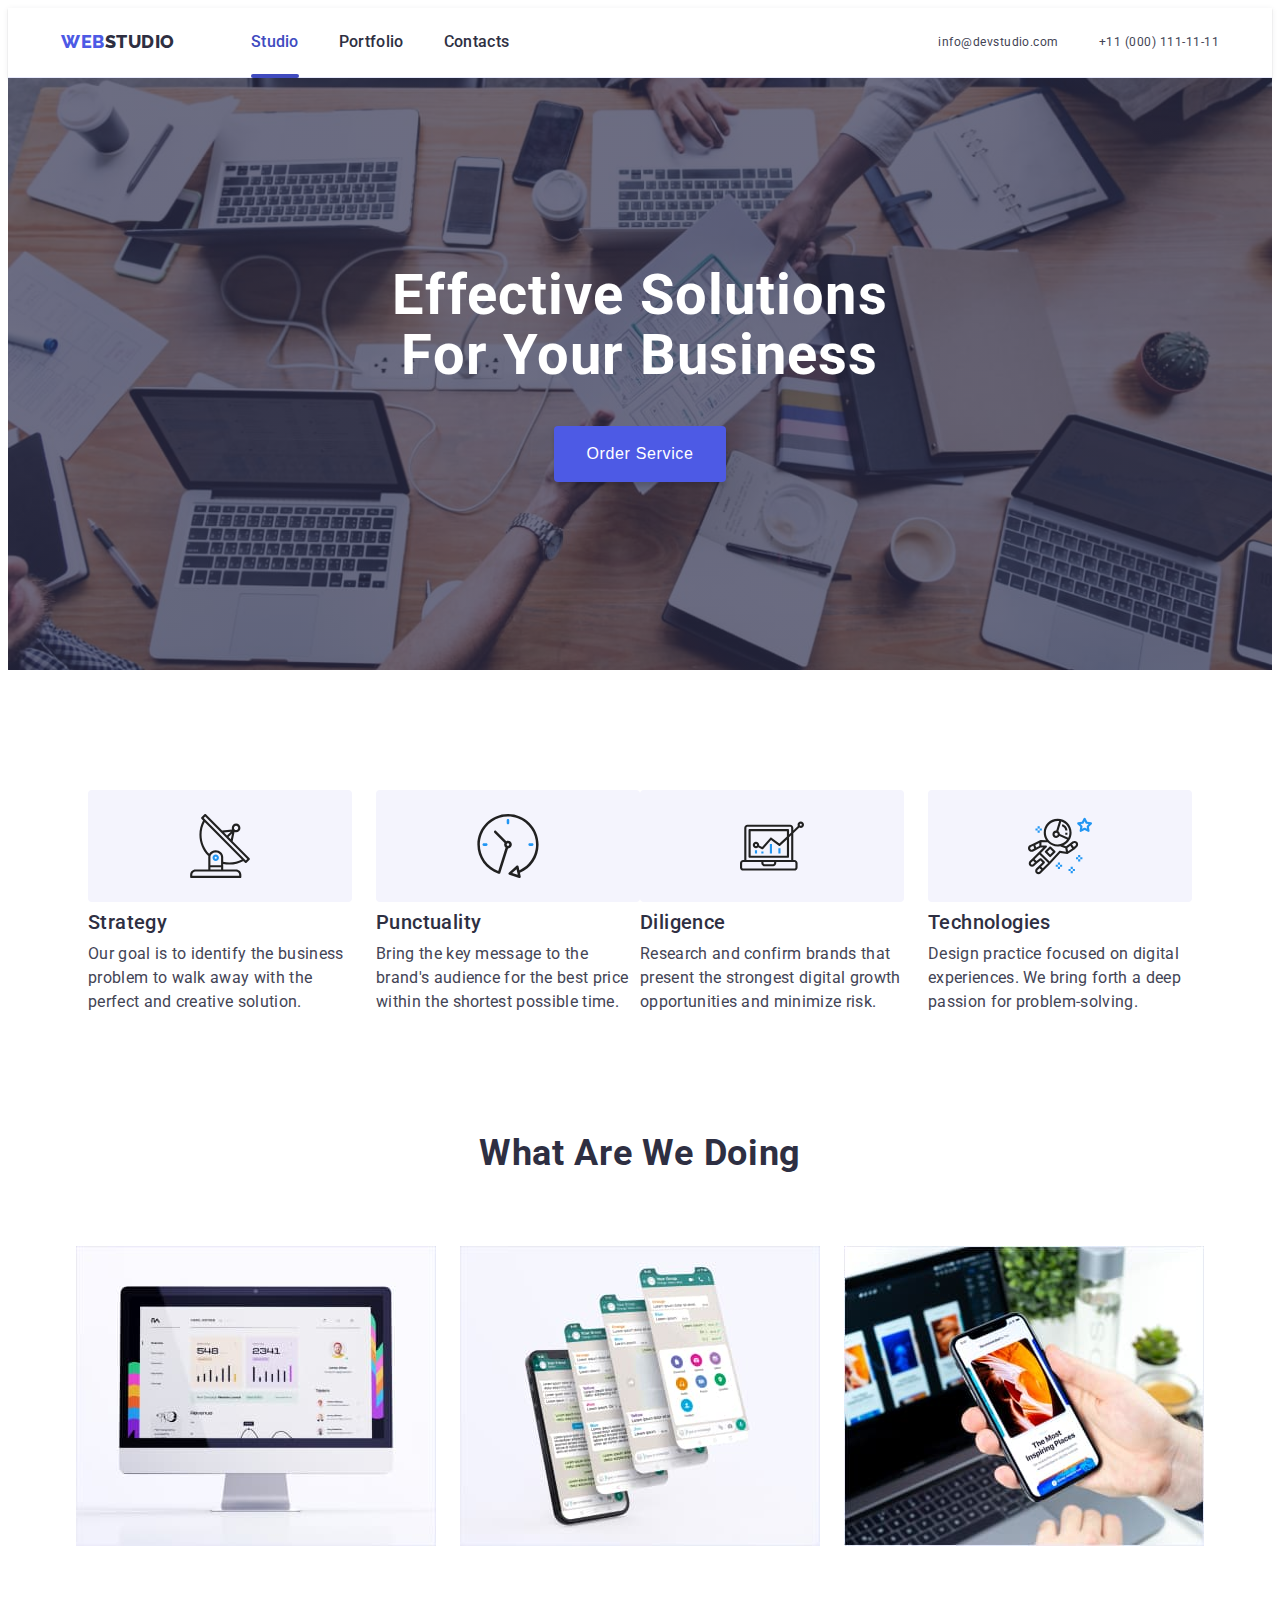
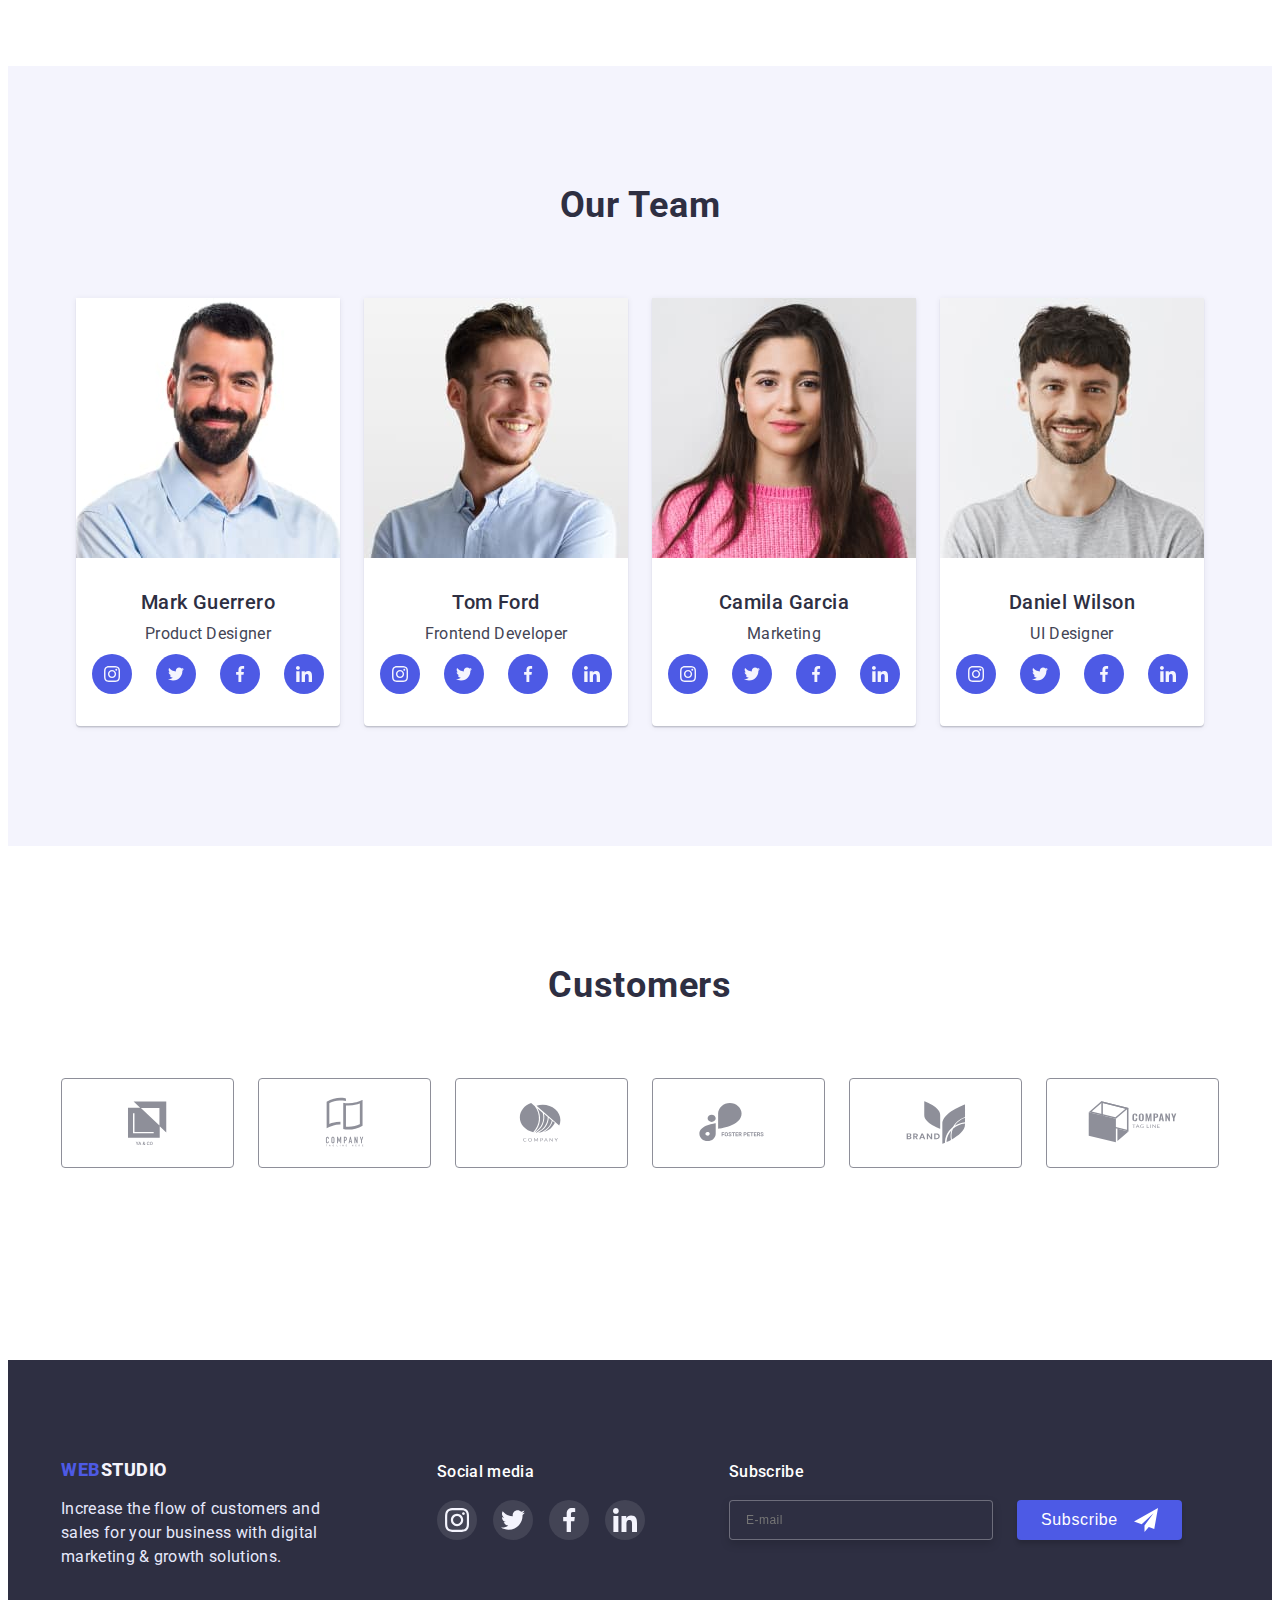
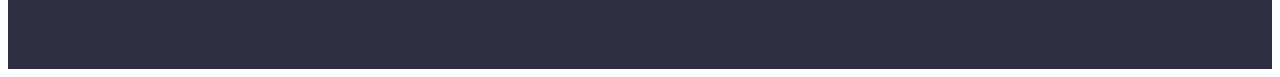
<file: index.html>
<!DOCTYPE html>
<html lang="en">
<head>
    <meta charset="UTF-8">
    <meta http-equiv="X-UA-Compatible" content="IE=edge">
    <meta name="viewport" content="width=device-width, initial-scale=1.0">
    <title>Document</title>
    <link rel="preconnect" href="https://fonts.googleapis.com">
    <link rel="preconnect" href="https://fonts.gstatic.com" crossorigin>
    <link href="https://fonts.googleapis.com/css2?family=Raleway:wght@700&family=Roboto:wght@400;500;700;900&display=swap" rel="stylesheet">
    <link rel="stylesheet" href="https://cdnjs.cloudflare.com/ajax/libs/modern-normalize/1.1.0/modern-normalize.min.css" integrity="sha512-wpPYUAdjBVSE4KJnH1VR1HeZfpl1ub8YT/NKx4PuQ5NmX2tKuGu6U/JRp5y+Y8XG2tV+wKQpNHVUX03MfMFn9Q==" crossorigin="anonymous" referrerpolicy="no-referrer">
    <link rel="stylesheet" href="./css/styles.css">
</head>
<body>
    
    <header class="header">
        <div class="container header-container">
            <nav class="header-nav">
                <a class="link header-logo" href="">WEB<span class="header-logo-color">STUDIO</span></a>
            
                <ul class="list header-list">
                    <li class="header-item"><a class="link header-link current" href="">Studio</a></li>
                    <li class="header-item"><a class="link header-link" href="./portfolio.html">Portfolio</a></li>
                    <li class="header-item"><a class="link header-link" href="">Contacts</a></li>
                </ul>
            </nav>
            <ul class="list header-conect"> 
                <li class="mail-tel-item">
                    <a class="link header-mail-tel" href="mailto:info@devstudio.com">info@devstudio.com</a>
                </li>
                <li class="mail-tel-item">
                    <a class="link header-mail-tel" href="tel:+110001111111">+11 (000) 111-11-11</a>
                </li>
            </ul>
            <button type="button" class="menu-open-btn" data-menu-open>
                <svg
                width="40px"
                height="40px">
                <use href="./images/icons.svg#icon-menu-open-btn"></use>
                </svg>
            </button>
        </div>
                        <!-- Mob menu -->
  
                    <div class="mob-menu is-hidden " data-menu>
                    <div class="container-menu">
                        <div class="mob-menu-top">
                    <button type="button" class="mob-menu-close-btn" data-menu-close>
                        <svg
                        width="24px"
                        height="24px">
                        <use href="./images/icons.svg#icon-menu-close"></use>
                        </svg>
                    </button>
                    <nav>
                        <ul class="list mob-menu-list">        
                            <li class="mob-menu-list-item"><a class="link mob-menu-list-link" href="">Studio</a></li>
                            <li class="mob-menu-list-item"><a class="link mob-menu-list-link" href="./portfolio.html">Portfolio</a></li>
                            <li class="mob-menu-list-item"><a class="link mob-menu-list-link  active" href="">Contacts</a></li>
                        </ul>
                    </nav>
                        </div>
                    <div class="mob-menu-bottom">
                    <div class="mob-menu-connect">
                    <ul class="list mob-menu-connect-list"> 
                        <li class="mob-menu-connect-list-item">
                            <a class="link mob-menu-connect-list-tel" href="tel:+110001111111">+11 (000) 111-11-11</a>
                        </li>
                        <li class="mob-menu-connect-list-item">
                            <a class=" link mob-menu-connect-list-mail" href="mailto:info@devstudio.com">info@devstudio.com</a>
                        </li>
                    </ul>
                    </div>
                    <ul class="mob-menu-social-list list">
                        <li class="mob-menu-social-item">
                            <a class="mob-menu-social-link" href="">
                                <svg 
                                class="mob-menu-social-icons" 
                                width="24px" 
                                height="24px">
                                    <use href="./images/icons.svg#icon-instagram"></use>
                                </svg>
                            </a>
                        </li>
                        <li class="mob-menu-social-item">
                            <a class="mob-menu-social-link" href="">
                                <svg 
                                class="mob-menu-social-icons" 
                                width="24px" 
                                height="24px">
                                    <use href="./images/icons.svg#icon-twitter"></use>
                                </svg>
                            </a>
                        </li>
                        <li class="mob-menu-social-item">
                            <a class="mob-menu-social-link" href="">
                                <svg
                                class="mob-menu-social-icons" 
                                width="24px" 
                                height="24px">
                                    <use href="./images/icons.svg#icon-facebook"></use>
                                </svg>
                            </a>
                        </li>
                        <li class="mob-menu-social-item">
                            <a class="mob-menu-social-link" href="">
                                <svg 
                                class="mob-menu-social-icons" 
                                width="24px" 
                                height="24px">
                                    <use href="./images/icons.svg#icon-linkedin"></use>
                                </svg> 
                            </a>
                        </li>
                    </ul>
                </div>
                </div>
                </div>  
    </header>

    <main>
        <section class="hero">
            <div class="container">
                <h1 class="hero-titel">Effective Solutions for Your Business</h1>
                <button type="button" class="hero-btn" data-modal-open >Order Service</button>
            </div>
        </section>

        <section class="peculiarities section">
            <div class="container">
                <ul class="list peculiarities-list">
                    <li class="peculiarities-item">
                        <div class=" pec-item-block">
                            <svg class="pec-icons"
                            width="64px"
                            height="64px">
                                <use href="images/icons.svg#icon-antenna"></use>
                            </svg>
                            </div>
                        <h2 class="titel">Strategy</h2>
                        <p class="after-titel" >Our goal is to identify the business
                            problem to walk away with the perfect and creative solution. </p>
                    </li>
                    <li class="peculiarities-item">
                        <div class=" pec-item-block">
                            <svg class="pec-icons"
                            width="64px"
                            height="64px">
                                <use href="images/icons.svg#icon-clock"></use>
                            </svg>
                            </div>
                        <h2 class="titel">Punctuality</h2>
                        <p class="after-titel">Bring the key message to the brand's audience for the best price within the shortest possible time.</p>
                    </li>
                    <li class="peculiarities-item">
                        <div class=" pec-item-block">
                            <svg class="pec-icons"
                            width="64px"
                            height="64px">
                                <use href="images/icons.svg#icon-diagram"></use>
                            </svg>
                            </div>
                        <h2 class="titel">Diligence</h2>
                        <p class="after-titel">Research and confirm brands that present the strongest digital growth opportunities and minimize risk.</p>
                    </li>
                    <li class="peculiarities-item">
                        <div class=" pec-item-block">
                            <svg class="pec-icons"
                            width="64px"
                            height="64px">
                                <use href="images/icons.svg#icon-astronaut"></use>
                            </svg>
                        </div>
                        <h2 class="titel">Technologies</h2>
                        <p class="after-titel">Design practice focused on digital experiences. We bring forth a deep passion for problem-solving.</p>
                    </li>
                </ul>
            </div>
        </section> 

        <section class="about section">
            <div class="container">
                <h2 class="about-titel">What are we doing</h2>
                    <ul class="list about-list">
                        <li class="about-item">
                            <img srcset="./images/about/1-about-desk-1x.jpg 1x,
                            ./images/about/1-about-desk-2x.jpg 2x"
                            src="./images/about-1.jpg" 
                            alt="компьютер с сайтом"
                            width="360"
                            height="300">
                        </li>
                        <li class="about-item">
                            <img srcset="./images/about/2-about-desk-1x.jpg 1x,
                            ./images/about/2-about-desk-2x.jpg 2x"
                            src="./images/about-2.jpg" 
                            alt="'экран телефона"
                            width="360"
                            height="300">
                            
                        </li>
                        <li class="about-item">
                            <img srcset="./images/about/3-about-desk-1x.jpg 1x,
                            ./images/about/3-about-desk-2x.jpg 2x"
                            src="./images/about-3.jpg" 
                            alt="человек держит телефон"
                            width="360"
                            height="300">
                            
                        </li>
                    </ul>
            </div>
        </section>
            <section class="team">
                <div class="container">
                    <h2 class="team-titel">Our Team</h2>
                    <ul class="list team-list">
                        <li class="team-item">

                            <picture>
                                <source srcset="./images/team/1-team-desk-1x.jpg 1x,
                                ./images/team/1-team-desk-2x.jpg 2x"
                                    media="(min-width: 1200px)">
                                <source srcset="./images/team/1-team-tab-1x.jpg 1x,
                                ./images/team/1-team-tab-2x.jpg 2x"
                                    media="(min-width: 768px)">
                                <source srcset="./images/team/1-team-mob-1x.jpg 1x,
                                ./images/team/1-team-mob-2x.jpg 2x"
                                    media="(min-width: 480px)">
                            <img
                                src="./images/team-1.jpg"
                                alt="photo Mark Guerrero"
                                width="264"
                                height="260"
                                class="team-list-img">
                      </picture>
                            <h3 class="team-name">Mark Guerrero</h3>
                            <p class="team-prof">Product Designer</p>
                            <ul class="team-social-list list">
                                <li class="team-social-item">
                                    <a class="team-social-link" href="">
                                        <svg 
                                        class="team-social-icons" 
                                        width="16px" 
                                        height="16px">
                                            <use href="./images/icons.svg#icon-instagram"></use>
                                        </svg>
                                    </a>
                                </li>
                                <li class="team-social-item">
                                    <a class="team-social-link" href="">
                                        <svg 
                                        class="team-social-icons" 
                                        width="16px" 
                                        height="16px">
                                            <use href="./images/icons.svg#icon-twitter"></use>
                                        </svg>
                                    </a>
                                </li>
                                <li class="team-social-item">
                                    <a class="team-social-link" href="">
                                        <svg 
                                        class="team-social-icons" 
                                        width="16px" 
                                        height="16px">
                                            <use href="./images/icons.svg#icon-facebook"></use>
                                        </svg>
                                    </a>
                                </li>
                                <li class="team-social-item">
                                    <a class="team-social-link" href="">
                                        <svg 
                                        class="team-social-icons" 
                                        width="16px" 
                                        height="16px">
                                            <use href="./images/icons.svg#icon-linkedin"></use>
                                        </svg> 
                                    </a>
                                </li>
                            </ul>
                        </li>
                        <li class="team-item">
                            <picture>
                                <source srcset="./images/team/2-team-desk-1x.jpg 1x,
                                ./images/team/2-team-desk-2x.jpg 2x"
                                    media="(min-width: 1200px)">
                                <source srcset="./images/team/2-team-tab-1x.jpg 1x,
                                ./images/team/2-team-tab-2x.jpg 2x"
                                    media="(min-width: 768px)">
                                <source srcset="/images/team/2-team-mob-1x.jpg 1x,
                                ./images/team/2-team-mob-2x.jpg 2x"
                                    media="(min-width: 480px)">
                            <img
                                src="./images/team-2.jpg"
                                alt="photo Tom Ford"
                                width="264"
                                height="260"
                                class="team-list-img">
                      </picture>
                            <h3 class="team-name">Tom Ford</h3>
                            <p class="team-prof">Frontend Developer</p>
                            <ul class="team-social-list list">
                                <li class="team-social-item">
                                    <a class="team-social-link" href="">
                                        <svg 
                                        class="team-social-icons" 
                                        width="16px" 
                                        height="16px">
                                            <use href="./images/icons.svg#icon-instagram"></use>
                                        </svg>
                                    </a>
                                </li>
                                <li class="team-social-item">
                                    <a class="team-social-link" href="">
                                        <svg 
                                        class="team-social-icons" 
                                        width="16px" 
                                        height="16px">
                                            <use href="./images/icons.svg#icon-twitter"></use>
                                        </svg>
                                    </a>
                                </li>
                                <li class="team-social-item">
                                    <a class="team-social-link" href="">
                                        <svg 
                                        class="team-social-icons" 
                                        width="16px" 
                                        height="16px">
                                            <use href="./images/icons.svg#icon-facebook"></use>
                                        </svg>
                                    </a>
                                </li>
                                <li class="team-social-item">
                                    <a class="team-social-link" href="">
                                        <svg 
                                        class="team-social-icons" 
                                        width="16px" 
                                        height="16px">
                                            <use href="./images/icons.svg#icon-linkedin"></use>
                                        </svg> 
                                    </a>
                                </li>
                            </ul>
                        </li>
                        <li class="team-item">
                            <picture>
                                <source srcset="./images/team/3-team-desk-1x.jpg 1x,
                                ./images/team/3-team-desk-2x.jpg 2x"
                                    media="(min-width: 1200px)">
                                <source srcset="./images/team/3-team-tab-1x.jpg 1x,
                                ./images/team/3-team-tab-2x.jpg 2x"
                                    media="(min-width: 768px)">
                                <source srcset="./images/team/3-team-mob-1x.jpg 1x,
                                ./images/team/3-team-mob-2x.jpg 2x"
                                    media="(min-width: 480px)">
                            <img
                                src="./images/team-3.jpg"
                                alt="photo Camila Garcia"
                                width="264"
                                height="260"
                                class="team-list-img">
                      </picture>
                            <h3 class="team-name">Camila Garcia</h3>
                            <p class="team-prof">Marketing</p>
                            <ul class="team-social-list list">
                                <li class="team-social-item">
                                    <a class="team-social-link" href="">
                                        <svg 
                                        class="team-social-icons" 
                                        width="16px" 
                                        height="16px">
                                            <use href="./images/icons.svg#icon-instagram"></use>
                                        </svg>
                                    </a>
                                </li>
                                <li class="team-social-item">
                                    <a class="team-social-link" href="">
                                        <svg 
                                        class="team-social-icons" 
                                        width="16px" 
                                        height="16px">
                                            <use href="./images/icons.svg#icon-twitter"></use>
                                        </svg>
                                    </a>
                                </li>
                                <li class="team-social-item">
                                    <a class="team-social-link" href="">
                                        <svg 
                                        class="team-social-icons" 
                                        width="16px" 
                                        height="16px">
                                            <use href="./images/icons.svg#icon-facebook"></use>
                                        </svg>
                                    </a>
                                </li>
                                <li class="team-social-item">
                                    <a class="team-social-link" href="">
                                        <svg 
                                        class="team-social-icons" 
                                        width="16px" 
                                        height="16px">
                                            <use href="./images/icons.svg#icon-linkedin"></use>
                                        </svg> 
                                    </a>
                                </li>
                            </ul>
                        </li>
                        <li class="team-item">
                            <picture>
                                <source srcset="./images/team/4-team-desk-1x.jpg 1x,
                                ./images/team/4-team-desk-2x.jpg 2x"
                                    media="(min-width: 1200px)">
                                <source srcset="./images/team/4-team-tab-1x.jpg 1x,
                                ./images/team/4-team-tab-2x.jpg 2x"
                                    media="(min-width: 768px)">
                                <source srcset="./images/team/4-team-mob-1x.jpg 1x,
                                ./images/team/4-team-mob-2x.jpg 2x"
                                    media="(min-width: 480px)">
                            <img
                                src="./images/team-4.jpg"
                                alt="photo Daniel Wilson"
                                width="264"
                                height="260"
                                class="team-list-img">
                      </picture>
                            <h3 class="team-name">Daniel Wilson</h3>
                            <p class="team-prof">UI Designer</p>
                            <ul class="team-social-list list">
                                <li class="team-social-item">
                                    <a class="team-social-link" href="">
                                        <svg 
                                        class="team-social-icons" 
                                        width="16px" 
                                        height="16px">
                                            <use href="./images/icons.svg#icon-instagram"></use>
                                        </svg>
                                    </a>
                                </li>
                                <li class="team-social-item">
                                    <a class="team-social-link" href="">
                                        <svg 
                                        class="team-social-icons" 
                                        width="16px" 
                                        height="16px">
                                            <use href="./images/icons.svg#icon-twitter"></use>
                                        </svg>
                                    </a>
                                </li>
                                <li class="team-social-item">
                                    <a class="team-social-link" href="">
                                        <svg 
                                        class="team-social-icons" 
                                        width="16px" 
                                        height="16px">
                                            <use href="./images/icons.svg#icon-facebook"></use>
                                        </svg>
                                    </a>
                                </li>
                                <li class="team-social-item">
                                    <a class="team-social-link" href="">
                                        <svg 
                                        class="team-social-icons" 
                                        width="16px" 
                                        height="16px">
                                            <use href="./images/icons.svg#icon-linkedin"></use>
                                        </svg> 
                                    </a>
                                </li>
                            </ul>
                        </li>
                    </ul>
                </div>
            </section>

            <section class=" section clients">
                <div class="container">
                <h2 class="clients-titel">Customers</h2>
                <ul class=" list clients-list">
                    <li class="clients-item">
                        <a class="clients-link" href="">
                            <svg class="clients-icons"
                            width="104px"
                            height="56px">
                                <use href="images/icons.svg#icon-logo-1"></use>
                            </svg>
                        </a>
                    </li>
                    <li class="clients-item">
                            <a class="clients-link" href="">
                                <svg class="clients-icons"
                                width="104px"
                                height="56px">
                                    <use href="images/icons.svg#icon-logo-2"></use>
                                </svg>
                            </a>
                    </li>
                    <li class="clients-item">
                            <a class="clients-link" href="">
                                <svg class="clients-icons"
                                width="104px"
                                height="56px">
                                    <use href="images/icons.svg#icon-logo-3"></use>
                                </svg>
                            </a>
                    </li>
                    <li class="clients-item">
                            <a class="clients-link" href="">
                                <svg class="clients-icons"
                                width="104px"
                                height="56px">
                                    <use href="images/icons.svg#icon-logo-4"></use>
                                </svg>
                            </a>
                    </li>
                    <li class="clients-item">
                            <a class="clients-link" href="">
                                <svg class="clients-icons"
                                width="104px"
                                height="56px">
                                    <use href="images/icons.svg#icon-logo-5"></use>
                                </svg>
                            </a>
                    </li>
                    <li class="clients-item">
                            <a class="clients-link" href="">
                                <svg class="clients-icons"
                                width="104px"
                                height="56px">
                                    <use href="images/icons.svg#icon-logo-6"></use>
                                </svg>
                            </a>
                    </li>
                </ul>
            </div>
            </section>
    </main>

    <footer class="footer">
        <div class="container">
            <div class="footer-container">
        <div class="footer-container-left">
            <a class="link footer-logo" href="">WEB<span class="footer-logo-color">STUDIO</span></a>
            <p class="footer-discription">Increase the flow of customers and sales for your business with digital marketing & growth solutions.</p>
        </div>
            <div class="footer-container-center" >
            <h3 class="footer-titel">Social media</h3>
            <ul class=" list footer-social-list">
                <li class="footer-social-item">
                    <a class="footer-social-link" href="">
                        <svg 
                        class="footer-social-icons" 
                        width="24px" 
                        height="24px">
                            <use href="./images/icons.svg#icon-instagram"></use>
                        </svg>
                    </a>
                </li>
                <li class="footer-social-item">
                    <a class="footer-social-link" href="">
                        <svg 
                        class="footer-social-icons" 
                        width="24px" 
                        height="24px">
                            <use href="./images/icons.svg#icon-twitter"></use>
                        </svg>
                    </a>
                </li>
                <li class="footer-social-item">
                    <a class="footer-social-link" href="">
                        <svg 
                        class="footer-social-icons" 
                        width="24px" 
                        height="24px">
                            <use href="./images/icons.svg#icon-facebook"></use>
                        </svg>
                    </a>
                </li>
                <li class="footer-social-item">
                    <a class="footer-social-link" href="">
                        <svg 
                        class="footer-social-icons" 
                        width="24px" 
                        height="24px">
                            <use href="./images/icons.svg#icon-linkedin"></use>
                        </svg>
                    </a>
                </li>
            </ul>
        </div>
        <div class="footer-container-right">
            <h3 class="footer-titel-right">Subscribe</h3>
            <form action="#" class="footer-input">
                <label for="email">
                <input type="email"
                class="footer-form-input"
                name="email"
                id="email"
                placeholder="E-mail">
                </label>
                        <button type="submit" class="footer-btn">Subscribe
                <svg class="footer-icon-send"
                width="24px"
                height="24px">
            <use href="./images/icons.svg#icon-icon-send"></use></svg>
            </button>
        </form>
    </div>
        </div>
    </div>

    </footer>

            <!-- Modal -->
    <div class="backdrop is-hidden " data-modal>
        <div class="modal">
            <button type="button" class="modal-close" data-modal-close>
            <svg class="icon-modal"
                width="15px"
                height="15px">
                <use href="./images/icons.svg#icon-close"></use>
            </svg>
            </button>
            <p class="modal-titel">Leave your contacts and we will call you back</p>
            <form action="#">
                <div class="form-field">
                    <label class="input-text" for="user-name">Name

                            <input type="text" 
                            class="form-input" 
                            name="user-name"
                            id="user-name">
                            <svg class="modal-icons"
                            
                            height="18px">
                            <use href="./images/icons.svg#icon-person-black"></use>
                        </svg>

                        </label>
                </div>
                <div class="form-field">
                    <label class="input-text" for="user-tel">Phone

                            <input type="tel" 
                            class="form-input"  
                            name="user-tel"
                            id="user-tel">
                            <svg class="modal-icons"
                            
                            height="18px">
                            <use href="./images/icons.svg#icon-phone-black"></use>
                        </svg>

                        </label>
                </div>
                <div class="form-field">
                    <label class="input-text" for="user-email">Email
                        
                            <input type="email" 
                            class="form-input"   
                            name="user-emeil"
                            id="user-email">
                            <svg class="modal-icons"
                            
                            height="18px">
                            <use href="./images/icons.svg#icon-email-black"></use>
                        </svg>

                        </label>
                </div>
                <div class="form-field-text">
                    <label class="input-text" for="user-text">Comment
                        <textarea
                        name="user-text" 
                        id="user-text"
                        class="form-text"
                        placeholder="Text input"></textarea>
                    </label>
                </div>
                <div class="form-field">
                    <input  type="checkbox" name="policy" id="policy" class="policy-check visually-hidden">
                    <label for="policy" class="check-text"><span>
                        <svg class="icon-check"
>
                        <use href="./images/icons.svg#icon-check"></use>
                    </svg>
                    </span>I accept the terms and conditions of the <a href="" class="link agreement-link" target="_blank"  rel="noopener noreferrer" >Privacy Policy</a></label>
                </div>
                <button type="submit" class="button-submit">Send</button>
            </form>
        </div>
    </div>

    <script src="./js/modal.js"></script>
    <script src="./js/menu.js"></script>
</body>
</html>
</file>
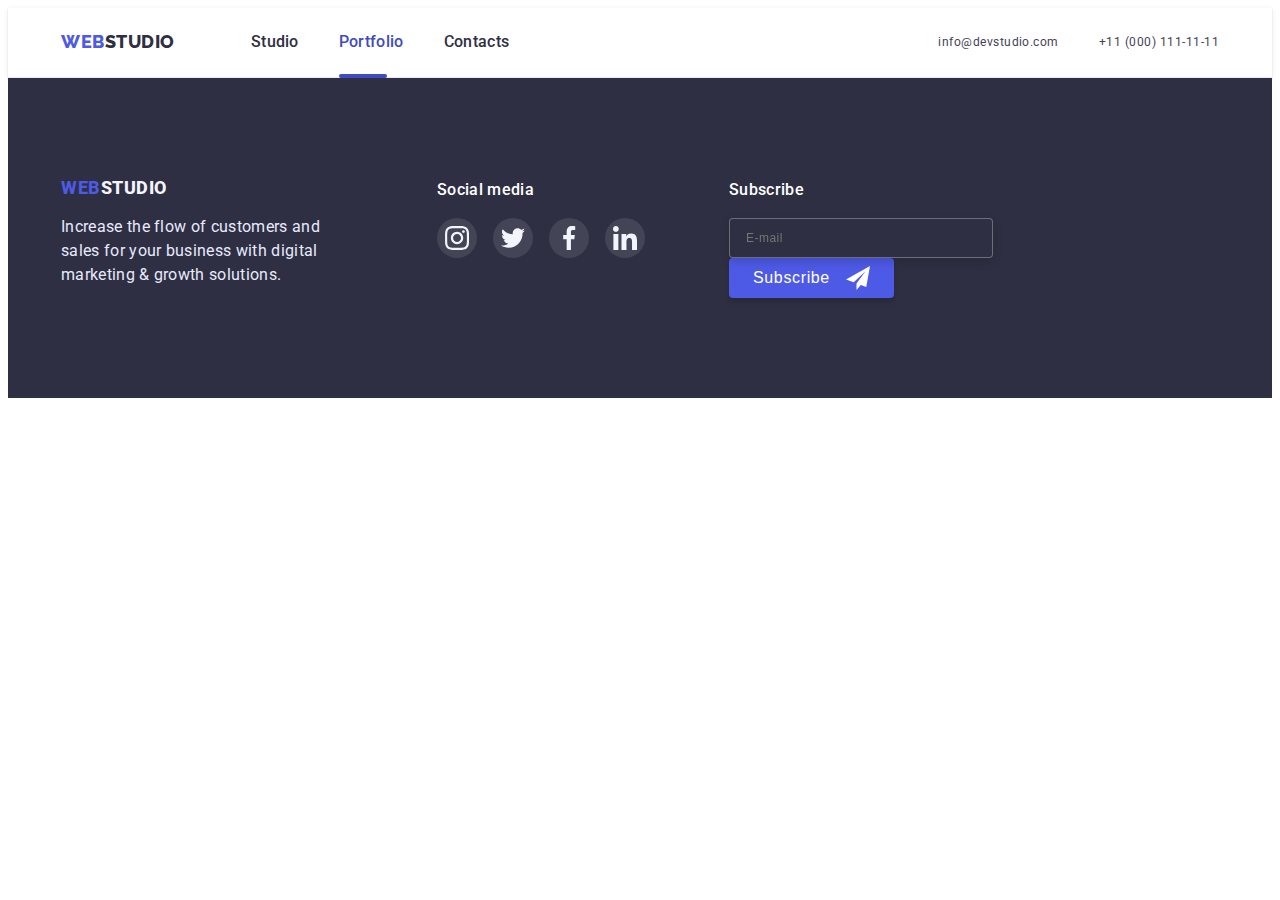
<file: portfolio.html>
<!DOCTYPE html>
<html lang="ru">
<head>
    <meta charset="UTF-8">
    <meta http-equiv="X-UA-Compatible" content="IE=edge">
    <meta name="viewport" content="width=device-width, initial-scale=1.0">
    <title>Document</title>
    <link rel="preconnect" href="https://fonts.googleapis.com">
    <link rel="preconnect" href="https://fonts.gstatic.com" crossorigin>
    <link href="https://fonts.googleapis.com/css2?family=Raleway:wght@700&family=Roboto:wght@400;500;700;900&display=swap" rel="stylesheet">
    <link rel="stylesheet" href="https://cdnjs.cloudflare.com/ajax/libs/modern-normalize/1.1.0/modern-normalize.min.css" integrity="sha512-wpPYUAdjBVSE4KJnH1VR1HeZfpl1ub8YT/NKx4PuQ5NmX2tKuGu6U/JRp5y+Y8XG2tV+wKQpNHVUX03MfMFn9Q==" crossorigin="anonymous" referrerpolicy="no-referrer" />
    <link rel="stylesheet" href="./css/styles.css">
</head>
<body>
    <header class="header">
        <div class="container header-container">
            <nav class="header-nav">
                <a class="link header-logo" href="">WEB<span class="header-logo-color">STUDIO</span></a>
            
                <ul class="list header-list">
                    <li class="header-item"><a class="link header-link" href="./index.html">Studio</a></li>
                    <li class="header-item"><a class="link header-link current" href="">Portfolio</a></li>
                    <li class="header-item"><a class="link header-link" href="">Contacts</a></li>
                </ul>
            </nav>
            <ul class="list header-conect"> 
                <li class="mail-tel-item">
                    <a class="link header-mail-tel" href="mailto:info@devstudio.com">info@devstudio.com</a>
                </li>
                <li class="mail-tel-item">
                    <a class="link header-mail-tel" href="tel:+110001111111">+11 (000) 111-11-11</a>
                </li>
            </ul>
            <button type="button" class="menu-open-btn" data-menu-open>
                <svg
                width="40px"
                height="40px">
                <use href="./images/icons.svg#icon-menu-open-btn"></use>
                </svg>
            </button>
        </div>

                <!--Mob-menu-->
                <div class="mob-menu is-hidden" data-menu>
                    <div class="container-menu">
                        <div class="mob-menu-top">
                    <button type="button" class="mob-menu-close-btn" data-menu-close>
                        <svg
                        width="24px"
                        height="24px">
                        <use href="./images/icons.svg#icon-menu-close"></use>
                        </svg>
                    </button>
                    <nav>
                        <ul class="list mob-menu-list">        
                            <li class="mob-menu-list-item"><a class="link mob-menu-list-link" href="">Studio</a></li>
                            <li class="mob-menu-list-item"><a class="link mob-menu-list-link" href="./portfolio.html">Portfolio</a></li>
                            <li class="mob-menu-list-item"><a class="link mob-menu-list-link  active" href="">Contacts</a></li>
                        </ul>
                    </nav>
                        </div>
                    <div class="mob-menu-bottom">
                    <div class="mob-menu-connect">
                    <ul class="list mob-menu-connect-list"> 
                        <li class="mob-menu-connect-list-item">
                            <a class="link mob-menu-connect-list-tel" href="tel:+110001111111">+11 (000) 111-11-11</a>
                        </li>
                        <li class="mob-menu-connect-list-item">
                            <a class=" link mob-menu-connect-list-mail" href="mailto:info@devstudio.com">info@devstudio.com</a>
                        </li>
                    </ul>
                    </div>
                    <ul class="mob-menu-social-list list">
                        <li class="mob-menu-social-item">
                            <a class="mob-menu-social-link" href="">
                                <svg 
                                class="mob-menu-social-icons" 
                                width="24px" 
                                height="24px">
                                    <use href="./images/icons.svg#icon-instagram"></use>
                                </svg>
                            </a>
                        </li>
                        <li class="mob-menu-social-item">
                            <a class="mob-menu-social-link" href="">
                                <svg 
                                class="mob-menu-social-icons" 
                                width="24px" 
                                height="24px">
                                    <use href="./images/icons.svg#icon-twitter"></use>
                                </svg>
                            </a>
                        </li>
                        <li class="mob-menu-social-item">
                            <a class="mob-menu-social-link" href="">
                                <svg
                                class="mob-menu-social-icons" 
                                width="24px" 
                                height="24px">
                                    <use href="./images/icons.svg#icon-facebook"></use>
                                </svg>
                            </a>
                        </li>
                        <li class="mob-menu-social-item">
                            <a class="mob-menu-social-link" href="">
                                <svg 
                                class="mob-menu-social-icons" 
                                width="24px" 
                                height="24px">
                                    <use href="./images/icons.svg#icon-linkedin"></use>
                                </svg> 
                            </a>
                        </li>
                    </ul>
                </div>
                </div>
                </div> 
    </header>


<!--     <main>
        <section class="main-section">
            <div class="container">
             <ul class="list main-list">
                <li class="main-item">
                    <button type="button" class=" main-section-btn">All</button>
                </li>
                <li class="main-item">
                <button type="button" class=" main-section-btn">Web Site</button>
                </li>
                <li class="main-item">
                    <button type="button" class="main-section-btn">App</button>
                </li>
                <li class="main-item">
                    <button type="button" class="main-section-btn">Design</button>
                </li>
                <li class="main-item">
                    <button type="button" class="main-section-btn">Marketing</button>
                </li>
            </ul> 
            
            <ul class="list main-list-pic">
                <li class="main-item-pic">
                    <a class="link link-main-item-pic" href=""> 
                        <div class="main-item-wrap">
                            <picture>
                                <source
                                    srcset="
                                ./images/portfolio/portfolio-1-desk-1x.jpg 1x,
                                ./images/portfolio/portfolio-1-desk-2x.jpg 2x,"
                                    media="(min-width: 1200px)"
                                />
                                <source
                                    srcset="
                                ./images/portfolio/portfolio-1-tab-1x.jpg 1x,
                                ./images/portfolio/portfolio-1-tab-2x.jpg 2x,"
                                    media="(min-width: 768px)"
                                />
                                <source
                                    srcset="
                                ./images/portfolio/portfolio-1-mob-1x.jpg 1x,
                                ./images/portfolio/portfolio-1-mob-2x.jpg 2x,"
                                    media="(min-width: 480px)"
                                />
                                <img src="./images/1-portfolio.jpg" 
                                alt="project one"
                                width="360"
                                height="300"> 
                        </picture>
                        <p class="main-img-text">14 Stylish and User-Friendly App Design Concepts · Task Manager App · Calorie Tracker App · Exotic Fruit Ecommerce App · Cloud Storage App</p>
                    </div>
                    <div class="name-type-projects">
                        <h3 class="name-projects">Banking App Interface Concept</h3>
                        <p class="type-projects">App</p>
                        </div>
                    </a>
                </li>
                <li class="main-item-pic">
                    <a class="link link-main-item-pic" href="">
                        <div class="main-item-wrap">
                            <picture>
                                <source
                                    srcset="
                                ./images/portfolio/portfolio-2-desk-1x.jpg 1x,
                                ./images/portfolio/portfolio-2-desk-2x.jpg 2x,"
                                    media="(min-width: 1200px)"
                                />
                                <source
                                    srcset="
                                ./images/portfolio/portfolio-2-tab-1x.jpg 1x,
                                ./images/portfolio/portfolio-2-tab-2x.jpg 2x,"
                                    media="(min-width: 768px)"
                                />
                                <source
                                    srcset="
                                ./images/portfolio/portfolio-2-mob-1x.jpg 1x,
                                ./images/portfolio/portfolio-2-mob-2x.jpg 2x,"
                                    media="(min-width: 480px)"
                                />
                                <img src="./images/2-portfolio.jpg" 
                                alt="project two"
                                width="360"
                                height="300"> 
                        </picture>
                        <p class="main-img-text">14 Stylish and User-Friendly App Design Concepts · Task Manager App · Calorie Tracker App · Exotic Fruit Ecommerce App · Cloud Storage App</p>
                        </div>
                    <div class="name-type-projects">
                        <h3 class="name-projects">Cashless Payment</h3>
                        <p class="type-projects">Marketing</p>
                    </div>
                    </a>
                </li>
                <li class="main-item-pic">
                    <a class="link link-main-item-pic" href="">
                        <div class="main-item-wrap">
                            <picture>
                                <source
                                    srcset="
                                ./images/portfolio/portfolio-3-desk-1x.jpg 1x,
                                ./images/portfolio/portfolio-3-desk-2x.jpg 2x,"
                                    media="(min-width: 1200px)"
                                />
                                <source
                                    srcset="
                                ./images/portfolio/portfolio-3-tab-1x.jpg 1x,
                                ./images/portfolio/portfolio-3-tab-2x.jpg 2x,"
                                    media="(min-width: 768px)"
                                />
                                <source
                                    srcset="
                                ./images/portfolio/portfolio-3-mob-1x.jpg 1x,
                                ./images/portfolio/portfolio-3-mob-2x.jpg 2x,"
                                    media="(min-width: 480px)"
                                />
                                <img src="./images/3-portfolio.jpg" 
                                alt="project three"
                                width="360"
                                height="300"> 
                        </picture>
                        <p class="main-img-text">14 Stylish and User-Friendly App Design Concepts · Task Manager App · Calorie Tracker App · Exotic Fruit Ecommerce App · Cloud Storage App</p>
                        </div>
                    <div class="name-type-projects">
                        <h3 class="name-projects">Meditaion App</h3>
                        <p class="type-projects">App</p>
                    </div>
                    </a>
                </li>
                <li class="main-item-pic">
                    <a class="link link-main-item-pic" href="">
                        <div class="main-item-wrap">
                            <picture>
                                <source
                                    srcset="
                                ./images/portfolio/portfolio-4-desk-1x.jpg 1x,
                                ./images/portfolio/portfolio-4-desk-2x.jpg 2x,"
                                    media="(min-width: 1200px)"
                                />
                                <source
                                    srcset="
                                ./images/portfolio/portfolio-4-tab-1x.jpg 1x,
                                ./images/portfolio/portfolio-4-tab-2x.jpg 2x,"
                                    media="(min-width: 768px)"
                                />
                                <source
                                    srcset="
                                ./images/portfolio/portfolio-4-mob-1x.jpg 1x,
                                ./images/portfolio/portfolio-4-mob-2x.jpg 2x,"
                                    media="(min-width: 480px)"
                                />
                                <img src="./images/4-portfolio.jpg" 
                                alt="project four"
                                width="360"
                                height="300"> 
                        </picture>
                        <p class="main-img-text">14 Stylish and User-Friendly App Design Concepts · Task Manager App · Calorie Tracker App · Exotic Fruit Ecommerce App · Cloud Storage App</p>
                        </div>
                    <div class="name-type-projects">
                        <h3 class="name-projects">Taxi Service</h3>
                        <p class="type-projects">Marketing</p>
                    </div>
                    </a>
                </li>
                <li class="main-item-pic">
                    <a class="link link-main-item-pic" href="">
                        <div class="main-item-wrap">
                            <picture>
                                <source
                                    srcset="
                                ./images/portfolio/portfolio-5-desk-1x.jpg 1x,
                                ./images/portfolio/portfolio-5-desk-2x.jpg 2x,"
                                    media="(min-width: 1200px)"
                                />
                                <source
                                    srcset="
                                ./images/portfolio/portfolio-5-tab-1x.jpg 1x,
                                ./images/portfolio/portfolio-5-tab-2x.jpg 2x,"
                                    media="(min-width: 768px)"
                                />
                                <source
                                    srcset="
                                ./images/portfolio/portfolio-5-mob-1x.jpg 1x,
                                ./images/portfolio/portfolio-5-mob-2x.jpg 2x,"
                                    media="(min-width: 480px)"
                                />
                                <img src="./images/5-portfolio.jpg" 
                                alt="project five"
                                width="360"
                                height="300"> 
                        </picture>
                        <p class="main-img-text">14 Stylish and User-Friendly App Design Concepts · Task Manager App · Calorie Tracker App · Exotic Fruit Ecommerce App · Cloud Storage App</p>
                        </div>
                    <div class="name-type-projects">
                        <h3 class="name-projects">Screen Illustrations</h3>
                        <p class="type-projects">Design</p>
                    </div>
                    </a>
                </li>
                <li class="main-item-pic">
                    <a class="link link-main-item-pic" href="">
                        <div class="main-item-wrap">
                            <picture>
                                <source
                                    srcset="
                                ./images/portfolio/portfolio-6-desk-1x.jpg 1x,
                                ./images/portfolio/portfolio-6-desk-2x.jpg 2x,"
                                    media="(min-width: 1200px)"
                                />
                                <source
                                    srcset="
                                ./images/portfolio/portfolio-6-tab-1x.jpg 1x,
                                ./images/portfolio/portfolio-6-tab-2x.jpg 2x,"
                                    media="(min-width: 768px)"
                                />
                                <source
                                    srcset="
                                ./images/portfolio/portfolio-6-mob-1x.jpg 1x,
                                ./images/portfolio/portfolio-6-mob-2x.jpg 2x,"
                                    media="(min-width: 480px)"
                                />
                                <img src="./images/6-portfolio.jpg" 
                                alt="project six"
                                width="360"
                                height="300"> 
                        </picture>
                        <p class="main-img-text">14 Stylish and User-Friendly App Design Concepts · Task Manager App · Calorie Tracker App · Exotic Fruit Ecommerce App · Cloud Storage App</p>
                        </div>
                    <div class="name-type-projects">
                        <h3 class="name-projects">Online Courses</h3>
                        <p class="type-projects">Marketing</p>
                    </div>
                    </a>
                </li>
                <li class="main-item-pic"> 
                    <a class="link link-main-item-pic" href="">   
                        <div class="main-item-wrap">             
                            <picture>
                                <source
                                    srcset="
                                ./images/portfolio/portfolio-7-desk-1x.jpg 1x,
                                ./images/portfolio/portfolio-7-desk-2x.jpg 2x,"
                                    media="(min-width: 1200px)"
                                />
                                <source
                                    srcset="
                                ./images/portfolio/portfolio-7-tab-1x.jpg 1x,
                                ./images/portfolio/portfolio-7-tab-2x.jpg 2x,"
                                    media="(min-width: 768px)"
                                />
                                <source
                                    srcset="
                                ./images/portfolio/portfolio-7-mob-1x.jpg 1x,
                                ./images/portfolio/portfolio-7-mob-2x.jpg 2x,"
                                    media="(min-width: 480px)"
                                />
                                <img src="./images/7-portfolio.jpg" 
                                alt="project seven"
                                width="360"
                                height="300"> 
                        </picture>
                        <p class="main-img-text">14 Stylish and User-Friendly App Design Concepts · Task Manager App · Calorie Tracker App · Exotic Fruit Ecommerce App · Cloud Storage App</p>
                        </div>
                    <div class="name-type-projects">
                        <h3 class="name-projects">Instagram Stories Concept</h3>
                        <p class="type-projects">Design</p>
                    </div>
                    </a>
                </li>
                <li class="main-item-pic">
                    <a  class=" link link-main-item-pic" href="">
                        <div class="main-item-wrap">
                            <picture>
                                <source
                                    srcset="
                                ./images/portfolio/portfolio-8-desk-1x.jpg 1x,
                                ./images/portfolio/portfolio-8-desk-2x.jpg 2x,"
                                    media="(min-width: 1200px)"
                                />
                                <source
                                    srcset="
                                ./images/portfolio/portfolio-8-tab-1x.jpg 1x,
                                ./images/portfolio/portfolio-8-tab-2x.jpg 2x,"
                                    media="(min-width: 768px)"
                                />
                                <source
                                    srcset="
                                ./images/portfolio/portfolio-8-mob-1x.jpg 1x,
                                ./images/portfolio/portfolio-8-mob-2x.jpg 2x,"
                                    media="(min-width: 480px)"
                                />
                                <img src="./images/8-portfolio.jpg" 
                                alt="project eight"
                                width="360"
                                height="300"> 
                        </picture>
                        <p class="main-img-text">14 Stylish and User-Friendly App Design Concepts · Task Manager App · Calorie Tracker App · Exotic Fruit Ecommerce App · Cloud Storage App</p>
                        </div>
                    <div class="name-type-projects">
                        <h3 class="name-projects">Organic Food</h3>
                        <p class="type-projects">Web Site</p>
                    </div>
                    </a>
                </li>
               <li class="main-item-pic">
                   <a class=" link link-main-item-pic" href="">
                        <div class="main-item-wrap">
                            <picture>
                                <source
                                    srcset="
                                ./images/portfolio/portfolio-9-desk-1x.jpg 1x,
                                ./images/portfolio/portfolio-9-desk-2x.jpg 2x,"
                                    media="(min-width: 1200px)"
                                />
                                <source
                                    srcset="
                                ./images/portfolio/portfolio-9-tab-1x.jpg 1x,
                                ./images/portfolio/portfolio-9-tab-2x.jpg 2x,"
                                    media="(min-width: 768px)"
                                />
                                <source
                                    srcset="
                                ./images/portfolio/portfolio-9-mob-1x.jpg 1x,
                                ./images/portfolio/portfolio-9-mob-2x.jpg 2x,"
                                    media="(min-width: 480px)"
                                />
                                <img src="./images/9-portfolio.jpg" 
                                alt="project nine"
                                width="360"
                                height="300"> 
                        </picture>
                        <p class="main-img-text">14 Stylish and User-Friendly App Design Concepts · Task Manager App · Calorie Tracker App · Exotic Fruit Ecommerce App · Cloud Storage App</p>
                        </div>
                    <div class="name-type-projects">
                        <h3 class="name-projects">Fresh Coffee</h3>
                        <p class="type-projects">Web Site</p>
                    </div>
                    </a>
                </li> 
            </ul>
             </div>
        </section>
    </main> -->

    <footer class="footer">
        <div class="container">
        <div class="footer-container-left">
            <a class="link footer-logo" href="">WEB<span class="footer-logo-color">STUDIO</span></a>
            <p class="footer-discription">Increase the flow of customers and sales for your business with digital marketing & growth solutions.</p>
        </div>
            <div class="footer-container-center" >
            <h3 class="footer-titel">Social media</h3>
            <ul class=" list footer-social-list">
                <li class="footer-social-item">
                    <a class="footer-social-link" href="">
                        <svg 
                        class="footer-social-icons" 
                        width="24px" 
                        height="24px">
                            <use href="./images/icons.svg#icon-instagram"></use>
                        </svg>
                    </a>
                </li>
                <li class="footer-social-item">
                    <a class="footer-social-link" href="">
                        <svg 
                        class="footer-social-icons" 
                        width="24px" 
                        height="24px">
                            <use href="./images/icons.svg#icon-twitter"></use>
                        </svg>
                    </a>
                </li>
                <li class="footer-social-item">
                    <a class="footer-social-link" href="">
                        <svg 
                        class="footer-social-icons" 
                        width="24px" 
                        height="24px">
                            <use href="./images/icons.svg#icon-facebook"></use>
                        </svg>
                    </a>
                </li>
                <li class="footer-social-item">
                    <a class="footer-social-link" href="">
                        <svg 
                        class="footer-social-icons" 
                        width="24px" 
                        height="24px">
                            <use href="./images/icons.svg#icon-linkedin"></use>
                        </svg>
                    </a>
                </li>
            </ul>
        </div>
        <div class="footer-container-right">
            <h3 class="footer-titel-right">Subscribe</h3>
            <form action="#">
                <label for="email">
                <input type="email"
                class="footer-form-input"
                name="email"
                id="email"
                placeholder="E-mail">
            </form>
            <button type="submit" class="footer-btn">Subscribe
                <svg class="footer-icon-send"
                width="24px"
                height="24px">
            <use href="./images/icons.svg#icon-icon-send"></use></svg>
            </button>
        </div>
    </div>
    </footer>
    <script src="./js/menu.js"></script>
    <script src="./js/menu.js"></script>
</body>
</html>
</file>
<file: css/styles.css>
body {
    font-family: "Roboto",sans-serif; 
}

p, h1, h2, h3, h4, h5, h6 {
    margin: 0;
}

ul {
    margin: 0;
    padding-left: 0;
}

button {
    cursor: pointer;
}
img {
    display: block;
    width:100%;
    height:auto;
}

.list {
    list-style: none;
}
.link{
    text-decoration: none;
}

/* Header */

.container {
    width: 100%;
    max-width: 428px;
    padding-left: 15px;
    padding-right: 15px;
    margin: 0 auto;

    }

    @media screen and (min-width:768px) {
        .container{
            max-width: 768px;
            
        }
    }

    @media screen and (min-width:1200px) {
        .container{
            max-width: 1158px;
        }
    }


.header {
     background-color: #FFFFFF;
    border-bottom: 1px solid #E7E9FC;
    box-shadow: 0px 2px 1px rgba(46, 47, 66, 0.08), 0px 1px 1px rgba(46, 47, 66, 0.16), 0px 1px 6px rgba(46, 47, 66, 0.08);
}



.header-container{
    display: flex;
    align-items: center;
    }

.header-nav {
    display: flex;
    align-items: center;
    justify-content: center;
    }

    
    
    
.header-logo {
     font-family: 'Raleway';
     font-style: normal;
     font-weight: 800;
     font-size: 18px;
     line-height: 1.16;
     display: flex;
     align-items: center;
     letter-spacing: 0.03em;
     text-transform: uppercase;
     color: #4D5AE5;
     margin-top: 24px ;
     margin-bottom: 24px;
    }


@media screen and (min-width:768px) {
    .header-logo {
        margin-right: 88px;
        }
    }
    @media screen and (min-width:1200px) {
        .header-logo {
            margin-right: 76px; 
            }
        }

.header-logo-color {
        color: #2E2F42;
    }
    
.header-list {
    display: none;
}
@media screen and (min-width:768px) {
    .header-list{
        display: flex;
        
    }
}

@media screen and (min-width:768px) {
    .header-item:not(:last-child) {
        margin-right: 40px;
    }}

    @media screen and (min-width:768px) {
        .header-link {
        font-weight: 500;
        font-size: 16px;
        line-height: 150%;
        letter-spacing: 0.02em;
        color: #2E2F42;
        transition: color 250ms cubic-bezier(0.4, 0, 0.2, 1); 
        }}

.header-conect {
    display: none;
}

@media screen and (min-width:768px) {
    .header-conect{
        display: block;
        margin-left: auto
    }
}
@media screen and (min-width:1200px) {
    .header-conect{
        display: flex;

    }
}

@media screen and (min-width:768px) {
    .header-mail-tel  {
        font-weight: 400;
        font-size: 12px;
        line-height: 117%;
        letter-spacing: 0.04em;
        color: #434455;
        display: block;
        transition: color 250ms cubic-bezier(0.4, 0, 0.2, 1);
        padding-bottom: 6px; 
    }   
         
}

@media screen and (min-width:1200px) {
    .header-mail-tel  { padding-bottom: 0px; margin-left: 40px; }
}




  
@media screen and (min-width:768px) {
.current{ 
    color: #404BBF;
    position: relative;
}}
@media screen and (min-width:768px) {
.current::after {
    content:"";
    width: 48px;
    height: 4px;
    left: 0px;
    top: 42px;
    border-radius: 2px;
    position: absolute;
    background-color: #404BBF;
    
} }
@media screen and (min-width:768px) {
.header-link:hover,
.header-link:focus,
.header-mail-tel:hover,
.header-mail-tel:focus  {
    color: #404BBF;
}}


/*Open menu*/


.menu-open-btn {
    display: block;
    margin-left: auto;
    background-color: transparent;
    border: none;
    margin-left: auto;
}
@media screen and (min-width:768px) {
    .menu-open-btn{
        display: none;
    }
}

.menu-open-btn:hover,
.menu-open-btn:focus {
    fill: #404BBF;
}

.mob-menu {
background: #FFFFFF;
box-shadow: 0px 2px 1px rgba(46, 47, 66, 0.08), 0px 1px 1px rgba(46, 47, 66, 0.16), 0px 1px 6px rgba(46, 47, 66, 0.08);
    position: fixed;
    top: 0px;
    left: 0px;
    width: 100%;
    height: 100%;
    z-index: 1;
} 
.container-menu {
    padding-bottom: 40px;
    padding-left: 40px;
    display: flex;
    flex-direction: column;
    justify-content: space-between;
}


    
.mob-menu-close-btn {
    display: block;
    background-color:#E7E9FC;
    margin-top: 24px;
    margin-left: auto;
    margin-right: 24px;
    border-radius: 50%;
    border: none;
    filter: drop-shadow(0px 4px 4px rgba(0, 0, 0, 0.25));
    fill: #000000;;
}
.mob-menu-close-btn:hover,
.mob-menu-close-btn:focus {
    background-color: #404BBF;
    fill: #F4F4FD;
}

.mob-menu-list {
    margin-top: 32px;
}
.mob-menu-list-item:not(:last-child) {
    margin-bottom: 40px;
} 
.mob-menu-list-link {
    font-family: 'Roboto';
    font-style: normal;
    font-weight: 700;
    font-size: 36px;
    line-height: 111%;
    letter-spacing: 0.02em;
    text-transform: capitalize;
    color: #2E2F42;
    transition: color 250ms cubic-bezier(0.4, 0, 0.2, 1);
}

.active {
    color: #404BBF;
}

.mob-menu-bottom{
    margin-top: auto;
}
.mob-menu-connect {
    display: block;
    margin-bottom: 48px;
}

.mob-menu-connect-list-item:not(:last-child) {
     padding-bottom: 40px;}

.mob-menu-connect-list-tel {
    font-weight: 700;
    font-size: 36px;
    line-height: 111%;
    letter-spacing: 0.02em;
    text-transform: capitalize;
    color: #4D5AE5;
}

.mob-menu-connect-list-mail {
    font-weight: 500;
    font-size: 20px;
    line-height: 120%;
    letter-spacing: 0.02em;
    color: #434455;
}


.mob-menu-social-list {
    display: flex;
    flex-wrap: wrap;
    }
/* .mob-menu-social-item + .mob-menu-social-item {
    margin-left: 56px;
} */
.mob-menu-social-item:not(:last-child){
    margin-right: 56px;
}

.mob-menu-social-link {
    width: 40px;
    height: 40px;
    background-color:#4D5AE5;
    fill: #F4F4FD;
    display: flex;
    border-radius: 50%;
    justify-content: center;
    align-items: center;
    transition: background-color 250ms cubic-bezier(0.4, 0, 0.2, 1); }





/* Hero*/

.section {
    padding-top: 96px;
    padding-bottom: 96px;
}


@media screen and (min-width:1200px) {
    .section {
        padding-top: 120px;
        padding-bottom: 120px;
    }
}

.hero {
    background-image:linear-gradient(
        rgba(46, 47, 77, 0.7),
        rgba(46, 47, 77, 0.7)), url(../images/hero/hero-mob-1x.jpg);
    background-repeat: no-repeat;
    background-position: center;
    background-size: cover;
    padding-top: 112px;
    padding-bottom: 112px; 
     max-width: 480px;
     max-height: 432px;
     margin: 0 auto;
}

@media(min-device-pixel-radio:2) {
    .hero{    background-image:linear-gradient(
        rgba(46, 47, 77, 0.7),
        rgba(46, 47, 77, 0.7)), url(../images/hero/hero-mob-2x.jpg);}
}

@media screen and (min-width:768px) {.hero{    
    padding-top: 112px;
    padding-bottom: 108px;    background-image:linear-gradient(
        rgba(46, 47, 77, 0.7),
        rgba(46, 47, 77, 0.7)), url(../images/hero/hero-tab-1x.jpg);
        max-width:768px;
        max-height: 436px;
    }
    
}

@media screen and (min-width:768px) and (min-device-pixel-radio:2){
    .hero{
        background-image:linear-gradient(
        rgba(46, 47, 77, 0.7),
        rgba(46, 47, 77, 0.7)), url(../images/hero/hero-tab-2x.jpg)
    }
}


@media screen and (min-width:1200px) {.hero{    
    padding-top: 188px;
    padding-bottom: 188px;    
    background-image:linear-gradient(
        rgba(46, 47, 77, 0.7),
        rgba(46, 47, 77, 0.7)), url(../images/hero/hero-desk-1x.jpg);
        max-width:1600px;
        max-height: 600px;
    }
    
}

@media screen and (min-width:1200px) and (min-device-pixel-radio:2){
    .hero{
        background-image:linear-gradient(
        rgba(46, 47, 77, 0.7),
        rgba(46, 47, 77, 0.7)), url(../images/hero/hero-desk-2x.jpg)
    }
}






.hero-titel {
    font-weight: 700;
    font-size: 36px;
    line-height: 111%;
    text-align: center;
    letter-spacing: 0.02em;
    text-transform: capitalize;
    color: #FFFFFF;
    margin-bottom: 72px;
    margin-left: auto;
    margin-right: auto;
}

@media screen and (min-width:768px) {
    .hero-titel {
        font-size: 56px;
        line-height: 107%;
        display: flex;
        justify-content: center;
        width: 496px;
        height: 120px;
        margin-bottom: 40px;
    }}

    
@media screen and (min-width:11200px) {
    .hero-titel {
        margin-bottom: 48px;
    }}


.hero-btn {
    font-weight: 500;
    font-size: 16px;
    line-height: 111%;
    display: flex;
    align-items: center;
    letter-spacing: 0.04em;
    color: #FFFFFF;
    background: #4D5AE5;
    box-shadow: 0px 4px 4px rgba(0, 0, 0, 0.15);
    border-radius: 4px;
    padding: 16px 32px;
    margin-left: auto;
    margin-right: auto; 
    min-width: 169px;
    min-height: 56px;
    border: none;
    transition: background-color 250ms cubic-bezier(0.4, 0, 0.2, 1);
}

@media screen and (min-width:768px) {
    .hero-btn {
        line-height: 150%;
    }}

.hero-btn:hover {
    background: #404BBF;
}


/* Peculiarities */


@media screen and (min-width:1200px) {
    .peculiarities {
    display: flex;
    align-content: center;
    justify-content: center;
    align-items: center;
    padding-bottom: 0px;
} }

@media screen and (min-width:768px) {
    .peculiarities-list { 
    display: flex;
    flex-wrap: wrap;

    }
}



@media screen and (min-width:1200px) {
    .peculiarities-list {  
        flex-wrap: nowrap;
        align-content: center;
        align-items: center;
        justify-content: center;
    }
}



@media screen and (min-width:768px) {
    .peculiarities-item {
        width: 356px;
        margin-bottom: 0px;

} } 

@media screen and (min-width:768px) {
    .peculiarities-item:not(:nth-child(2n + 2)){
        margin-right: 24px;  }}


@media screen and (min-width:1200px) {
    .peculiarities-item {
        width: 264px;
        margin-bottom: 0px;
    }}

.peculiarities-item:not(:last-child) {
        margin-bottom: 72px;
}

@media screen and (min-width:768px) {
    .peculiarities-item:nth-last-child(-n + 3 ) {
        margin-bottom: 0px;
  ;  }}

@media screen and (min-width:1200px) {
    .peculiarities-item:not(:last-child){
        margin-bottom: 0px;
    }
}


.pec-item-block {
    display: none;
}

@media screen and (min-width:1200px) {
    .pec-item-block {
        height: 112px;
        background: #F4F4FD;
        border-radius: 4px;
        margin-bottom: 8px;
        display: flex;
        justify-content: center;
        align-items: center;
    }
    
}

.pec-icons {
    display: none;
}

@media screen and (min-width:1200px) {
    .pec-icons{   
        display: flex;
        justify-content: center;
        align-items: center;
    }}

.titel { 
    font-weight: 700;
    font-size: 36px;
    line-height: 111%;
    text-align: center;
    letter-spacing: 0.02em;
    text-transform: capitalize;
    color: #2E2F42;
    margin-bottom: 8px;
}

@media screen and (min-width:1200px) {
    .titel{
        font-weight: 500;
        font-size: 20px;
        line-height: 120%; 
        text-align: left;
}}

.after-titel {
    font-weight: 500;
    font-size: 16px;
    line-height: 150%;
    letter-spacing: 0.02em;
    color: #434455;  
}

@media screen and (min-width:1200px) {
    .after-titel {
        font-weight: 400;}}

/* About */


.about{
    display: none;
}


@media screen and (min-width:1200px) {
    .about {     
        display: flex;
        align-items: center;
        justify-content: center;
        margin-left: auto;
        margin-right: auto;
    }
}

@media screen and (min-width:1200px) {
.about-titel {
    font-family: 'Roboto';
    font-style: normal;
    font-weight: 700;
    font-size: 36px;
    line-height: 111%;
    text-align: center;
    letter-spacing: 0.02em;
    text-transform: capitalize;
    color: #2E2F42;
    margin-bottom: 72px;
}
}

@media screen and (min-width:1200px) {
.about-list {
    display: flex;
    justify-content: center;
    align-items: center;
    margin-left: auto;
    margin-right: auto;
}
}

@media screen and (min-width:1200px) {
.about-item:not(:last-child) {
    margin-right: 24px;
}
}




/* Team */

.team {
    background-color: #F4F4FD;
    padding-top: 96px;
    padding-bottom: 128px;

}
@media screen and (min-width:768px) { 
    .team { 
        padding-bottom: 104px;

     }
}

@media screen and (min-width:1200px) { 
    .team { 
        padding-top: 120px;
        padding-bottom: 120px;


     }
}
.team-titel {
    font-family: 'Roboto';
    font-style: normal;
    font-weight: 700;
    font-size: 36px;
    line-height: 111%;
    text-align: center;
    letter-spacing: 0.02em;
    text-transform: capitalize;
    color: #2E2F42;
    margin-bottom: 72px;
} 

.team-list{
    margin-bottom: -72px;
}

@media screen and (min-width:768px) { 
    .team-list {
        display: flex; justify-content: center;align-items: center;
        flex-wrap: wrap;
        margin-left: -24px;
    }}

@media screen and (min-width:1200px) { 
    .team-list {
        margin-bottom: 0px;
        justify-content: center;
        flex-wrap: nowrap;
        }}



.team-item {

    background: #FFFFFF;
    box-shadow: 0px 1px 6px rgba(46, 47, 66, 0.08), 0px 1px 1px rgba(46, 47, 66, 0.16), 0px 2px 1px rgba(46, 47, 66, 0.08);
    border-radius: 0px 0px 4px 4px;
    margin-bottom: 72px;
    width: 260px;margin-left: auto;margin-right: auto;
}


@media screen and (min-width:768px) { 
    .team-item { width: 264px;
        margin-left: 24px;

         margin-right: 0px;
        
    }}
    @media screen and (min-width:1200px) { 
        .team-item {
            margin-bottom: 0px;
        }}



.team-name {
    font-style: normal;
    font-weight: 500;
    font-size: 20px;
    line-height: 120%;
    text-align: center;
    letter-spacing: 0.02em;
    color: #2E2F42;
    margin-top: 32px;
    margin-bottom: 8px;
}


.team-prof {
    font-weight: 400;
    font-size: 16px;
    line-height: 150%;
    text-align: center;
    letter-spacing: 0.02em;
    color: #434455;
    margin-bottom: 8px;
}
.team-social-list{
    display: flex;
    justify-content: center;
    padding-bottom: 32px;
}

.team-social-list{
    display: flex;
    justify-content: center;
    padding-bottom: 32px;
}


.team-social-item + .team-social-item {
    margin-left: 24px;
}


.team-social-icons{
    fill: #F4F4FD;
    transition: fill 250ms cubic-bezier(0.4, 0, 0.2, 1);
}

.team-social-link {
    width: 40px;
    height: 40px;
    background-color:  #4D5AE5;
    display: flex;
    border-radius: 50%;
    justify-content: center;
    align-items: center;
    transition: background-color 250ms cubic-bezier(0.4, 0, 0.2, 1);
}

.team-social-link:hover,
.team-social-link:focus {
    background-color: #404BBF 
}

.team-social-link:hover .team-social-icons,
.team-social-link:focus .team-social-icons {
    fill: F4F4FD
}







/* Clients section */

.clients {

    margin: 0 auto;
}



.clients-titel{ 
    font-family: 'Roboto';
    font-style: normal;
    font-weight: 700;
    font-size: 36px;
    line-height: 111%;
    text-align: center;
    letter-spacing: 0.02em;
    text-transform: capitalize;
    color: #2E2F42;
    margin-bottom: 72px;
    
}  


.clients-list {
    display: flex;
    flex-wrap: wrap;
    justify-content: center;
    justify-content: space-around;
}
@media screen and (min-width:768px) {
    .clients-list{
justify-content: space-around;
    }}  

@media screen and (min-width:1200px) {
    .clients-list{
    flex-wrap: nowrap;
    }}   

.clients-item { 
    flex-basis: calc(100% / 2 - 30px);
    margin-bottom: 72px;
;
}  

.clients-item:nth-last-child(-n + 2) {
    margin-bottom: 0px;
}   

/* .clients-item:not(:nth-child(2n + 2)){
    margin-right: 16px;
} */


@media screen and (min-width:768px) {
    .clients-item {
        flex-basis: calc(100% / 3 - 30px);

    }}

    @media screen and (min-width:768px) {
        .clients-item:nth-last-child(-n + 3) {
            margin-bottom: 0px;
        }   }




@media screen and (min-width:1200px) {
    .clients-item:not(:last-child){
    margin-right: 24px;
    }}  


.clients-link {
    display: flex;
    justify-content: center;
    align-items: center;
    border: 1px solid #8E8F99;
    box-sizing: border-box;

    border-radius: 4px;
    padding: 16px 40px;
    transition: border 250ms cubic-bezier(0.4, 0, 0.2, 1);} 

@media screen and (min-width:768px) {
    .clients-link{
            padding: 16px 32px;
    }
 
}

 
.clients-link:hover,
.clients-link:focus{
    border: 1px solid #404BBF;
    }

.clients-icons {
    fill: #8E8F99;
    transition: fill 250ms cubic-bezier(0.4, 0, 0.2, 1);
}


.clients-link:hover .clients-icons,
.clients-link:focus .clients-icons{
    fill: #404BBF;
}


/* Footer */

.footer {
    background-color: #2E2F42;
    padding-bottom: 96px;
    padding-top: 96px;
}


@media screen and (min-width:1200px) {
    .footer {    padding-bottom: 100px;
        padding-top: 100px;
}
}

@media screen and (min-width:768px) {
.footer-container{
margin: 0 auto;

}
}


.footer-container-left {
    width: 268px;
    margin-bottom: 72px;
    text-align: center;
    margin-left: auto;
    margin-right: auto;
    } 


@media screen and (min-width:768px) {
    .footer-container-left {
        width:264px;
        text-align: left;
        display: inline-block;
        }
    }
    @media screen and (min-width:1200px) {
        .footer-container-left {
            margin-bottom: 0px;margin-left: 0px; }


    }

.footer-logo {
    font-weight: 800;
    font-size: 18px;
    line-height: 1.16;
    letter-spacing: 0.03em;
    text-transform: uppercase;
    color: #4D5AE5;
    text-align: center;  
}

.footer-logo-color {
    color: #F4F4FD;
}


.footer-discription {
    font-weight: 400;
    font-size: 16px;
    line-height: 150%;
    letter-spacing: 0.02em;
    color: #E7E9FC;
    margin-top: 16px;
    text-align: left;
}



.footer-container-center {
    display: block;
    text-align: center;
    margin-bottom: 72px;
} 

@media screen and (min-width:768px) {
    .footer-container-center {
        display: inline-block;
        vertical-align: top;
        text-align: left;
        margin-left: 24px;
    }}
    @media screen and (min-width:1200px) {
        .footer-container-center {  margin-bottom: 0px;
            margin-left: 108px;
        }}

.footer-titel{
    font-weight: 500;
    font-size: 16px;
    line-height: 150%;
    letter-spacing: 0.02em;
    color: #FFFFFF;
    margin-bottom: 16px;
 }

.footer-social-list {
    display: inline-flex;
    justify-content: center;
}

.footer-social-item + .footer-social-item {
    margin-left: 16px ;
}

.footer-social-link{
    width: 40px;
    height: 40px;
    background-color:rgba(255, 255, 255, 0.1);
    display: flex;
    justify-content: center;
    align-items: center;
    border-radius: 50%;
    transition: background-color 250ms cubic-bezier(0.4, 0, 0.2, 1);
}

.footer-social-link:hover,
.footer-social-link:focus{
    background: #31D0AA;
}
.footer-social-icons{
    fill: #F4F4FD;
} 



.footer-container-right {
    display: flex; flex-direction: column;
    text-align: center;

    }

    @media screen and (min-width:768px) {
        .footer-container-right {
            text-align: left;
        }
    }

    @media screen and (min-width:1200px) {
        .footer-container-right {
            display: inline-block;
            vertical-align: top;
            margin-left: 80px;
                    }
    }


.footer-titel-right {
    font-weight: 500;
    font-size: 16px;
    line-height: 150%;
    letter-spacing: 0.02em;
    color: #FFFFFF;
    margin-bottom: 16px;
}

@media screen and (min-width:768px) {
.footer-input{display: flex; }}
.footer-form-input{
    width: 396px;
    max-width: 100%;
    height: 40px;
    border: 1px solid rgba(255, 255, 255, 0.3);
    filter: drop-shadow(0px 4px 4px rgba(0, 0, 0, 0.15));
    border-radius: 4px;
    background: #2E2F42;
    padding-left: 16px;
    box-sizing: border-box;
    outline: none;
    font-weight: 400;
    font-size: 12px;
    line-height: 200%;
    letter-spacing: 0.04em;
    color: rgba(255, 255, 255, 0.6);
    margin-bottom: 16px;
}

@media screen and (min-width:768px) {
    .footer-form-input {
        display: flex;
        width: 264px;
        margin-right: 24px;
        margin-bottom: 0px;
    }}


.footer-btn {     
    width: 165px;
    height: 40px;
    font-weight: 500;
    font-size: 16px;
    line-height: 150%;
    letter-spacing: 0.04em;
    color: #FFFFFF;
    background-color: #4D5AE5;
    border-radius: 4px;
    border: none;
    display: flex;
    flex-direction: row;
    justify-content: space-between;
    align-items: center;
    box-shadow: 0px 4px 4px rgba(0, 0, 0, 0.15);
    padding: 8px 24px; margin: 0 auto;
}
.footer-btn:hover, .footer-btn:focus  {   
        background-color: #404BBF;
    
    }


@media screen and (min-width:768px) {
    .footer-btn  { margin: 0px;

        
        
        
    }}


.footer-icon-sen {
    fill: #FFFFFF;
}



/* Portfolio */

/* main section */

.main-section{
    padding-top: 48px;
    padding-bottom: 48px;
}

@media screen and (min-width:768px)  {
    .main-section{
        padding-top: 68px;
        padding-bottom: 96px;
    }
}

@media screen and (min-width:1200px) {
    .main-section{
        padding-top: 96px;
        padding-bottom: 120px;
    }
}

.main-list {
    display: flex;
    flex-wrap: wrap;
    margin-bottom: 48px;
    }


@media screen and (min-width:768px) {
 .main-list{
    margin-bottom: 64px;
    justify-content:center;
    margin-left: auto;
    margin-right: auto;
 }
}

@media screen and (min-width:1200px) {
    .main-list{
        margin-bottom: 72px;
}
}




.main-item {
    margin-bottom: 16px;
    margin-right:24px ;
}

@media screen and (min-width:768px){
    .main-item {
        margin-bottom: 0px;

    }
}

.main-section-btn { 
    box-sizing: border-box;
    font-weight: 500;
    font-size: 16px;
    line-height: 150%;
    text-align: center;
    letter-spacing: 0.04em;
    color: #4D5AE5;
    padding: 8px 16px;
    background-color:  #F4F4FD;
    border: 1px solid #E7E9FC;
    border-radius: 4px;
    border: none;
    transition: background-color 250ms cubic-bezier(0.4, 0, 0.2, 1), color 250ms cubic-bezier(0.4, 0, 0.2, 1), box-shadow 250ms cubic-bezier(0.4, 0, 0.2, 1) ;

}


@media screen and (min-width:768px){
    .main-section-btn {
        padding: 12px 24px;
    }

}
.main-section-btn:hover,
.main-section-btn:focus {
    background-color:#404BBF;
    color: #FFFFFF;
    box-shadow: 0px 2px 1px rgba(0, 0, 0, 0.08), 0px 3px 1px rgba(0, 0, 0, 0.1), 0px 2px 2px rgba(0, 0, 0, 0.12);
}

/* Pic */


.main-list-pic{
    margin-left: auto;
    margin-right: auto;
}

@media screen and (min-width:768px){
    .main-list-pic{
        display: flex;
        flex-wrap: wrap;
        margin-left: -24px;     
    }
}


@media screen and (min-width:1200px){
    .main-list-pic{
        justify-content: center;align-items: center;

    }}



.main-item-pic{
    border: 1px solid #F4F4FD;
    background-color: #FFFFFF;
   }


.main-item-pic:not(:last-child) {    margin-bottom: 48px;
}

@media screen and (min-width:768px){
    .main-item-pic{
        margin-left: 24px;
        width:356px;

    }
    }
    @media screen and (min-width:768px){
        .main-item-pic:not(:last-child){
            margin-bottom: 72px;
        }
        }

@media screen and (min-width:1200px){
    .main-item-pic{
    width: 360px;
        }}



@media screen and (min-width:1200px){
    .main-item-pic:nth-last-child(-n + 3) {
        margin-bottom: 0px;}  
}


.main-item-wrap{
    position: relative;
    overflow: hidden;
}

.main-img-text{
    position: absolute;
    top: 0px;
    background: #4D5AE5;
    color: #F4F4FD;
    font-size: 16px;
    line-height: 150%;
    letter-spacing: 0.02em;
    padding-top: 40px;
    padding-right: 32px;
    padding-bottom: 40px;
    padding-left: 32px;
    height: 100%;
    transform: translateY(101%);
    transition: transform 250ms cubic-bezier(0.4, 0, 0.2, 1);
}

.link-main-item-pic:hover .main-img-text {
    transform: translateY(0);
}

.link-main-item-pic {
    display: block;
    transition: box-shadow 250ms cubic-bezier(0.4, 0, 0.2, 1);

}
.link-main-item-pic:hover {
    box-shadow: 0px 1px 6px rgba(46, 47, 66, 0.08), 0px 1px 1px rgba(46, 47, 66, 0.16), 0px 2px 1px rgba(46, 47, 66, 0.08);
}


.name-type-projects{
    flex-wrap: wrap;
    padding: 32px 16px;

}
.name-projects{
    font-weight: bold;
    font-size: 20px;
    line-height: 120%;
    letter-spacing: 0.02em;
    color: #2E2F42;
    margin-bottom: 8px;
}
.type-projects {
    font-style: normal;
    font-weight: 400;
    font-size: 16px;
    line-height: 150%;
    letter-spacing: 0.02em;
    color: #434455;
}

/* Backdrop */

.backdrop {
    position: fixed;
    top: 0px;
    width: 100%;
    height: 100%;
    background-color: rgba(0, 0, 0, 0.2);
    display: flex;
    align-items: center;
    justify-content: center;
    transition: opasity 250ms, visibility 250ms;
}

.modal { 
    position: absolute;
    width: 100%;
    max-width: 392px;
    background: #FCFCFC;
    border-radius: 4px;
    box-shadow: 0px 4px 4px rgba(0, 0, 0, 0.25);
    transform: scale(1);
    transition: transform 250ms cubic-bezier(0.4, 0, 0.2, 1);
    padding: 72px 16px 24px 16px;
}

@media screen and (min-width:768px) {
    .modal{
        max-width: 408px; 
        padding: 72px 25px 24px 23px;
}
    }

    @media screen and (min-width:1200px) {
        .modal{
            
            padding: 72px 24px 24px 24px;
    }
        }

.backdrop.is-hidden .modal { 
    transform: scale(0.5);
}

.modal-close {
    width: 24px;
    height: 24px;
    background-color: #E7E9FC;
    box-shadow: 0px 4px 4px rgba(0, 0, 0, 0.25);
    border: none;
    border-radius: 50%;
    display: flex;
    align-items: center;
    justify-content: center;
    position: absolute;
    top: 24px;
    right: 24px;
    
}

.modal-close:hover {
    box-shadow: 0px 4px 4px 0px #00000040;
    fill: #FFFFFF;
    background-color: #404BBF;
}

.is-hidden {
    opacity: 0;
    visibility: hidden;
    pointer-events: none;
}

.modal-titel { 
    font-weight: 500;
    font-size: 16px;
    line-height: 150%;
    text-align: center;
    letter-spacing: 0.02em;
    color: #2E2F42;
    margin-bottom: 16px;
}

.form-field {
    margin-bottom: 8px;
    position: relative;
    
}

.form-input{
    width: 100%;
    height: 40px;
    border: 1px solid rgba(33, 33, 33, 0.2);
    border-radius: 4px;
    box-sizing: border-box;
    color: #212121;
    outline: none;
    transition: border 250ms cubic-bezier(0.4, 0, 0.2, 1);
    cursor: pointer;
    transition: fill 250ms cubic-bezier(0.4, 0, 0.2, 1);
    

}

.form-input:focus {
    border: 1px solid #4D5AE5;
}

.form-input:focus + .modal-icons {
    fill: #4D5AE5;
}

.input-text {
    font-weight: 400;
    font-size: 12px;
    line-height: 117%;    
    letter-spacing: 0.04em;
    color: #8E8F99;
}



.form-field-text {
    margin-bottom: 18px;
}
@media screen and (min-width:1200px) {
    .form-field-text{
        margin-bottom: 16px;
}
    }

.form-text {
    width: 100%;
    height: 120px;
    border: 1px solid rgba(33, 33, 33, 0.2);
    box-sizing: border-box;
    border-radius: 4px;
    padding: 8px 16px;
    color: #212121;
    resize: none;
    outline: none;
    cursor: pointer;
    margin-top: 4px;
    font-weight: 400;
    font-size: 12px;
    line-height: 117%;
    letter-spacing: 0.04em;
}

.input-text::placeholder{
    color: rgba(117, 117, 117, 0.5);
}

.modal-icons {
    position: absolute;
    left: -125px;
    top: 50%;
    fill: #2E2F42;
    
}

.check-text {
    display: flex;
    align-items: center;
    font-weight: 400;
    font-size: 12px;
    line-height: 117%;
    letter-spacing: 0.04em;
    color: #757575;
}

.check-text span {
    width: 16px ;
    height: 16px;
    border: 1.25px solid #2E2F42;
    border-radius: 2px;
    margin-right: 8px;
    display: flex;
    align-items: center;
    justify-content: center;
}

.icon-check {
    fill: transparent;
}

.policy-check:checked + .check-text span {
    border: none;
    background-color: #404BBF;
}

.policy-check:checked + .check-text .icon-check {
    border: none;
    fill: #F4F4FD;
}

.visually-hidden {
    position: absolute;
    width: 1px;
    height: 1px;
    margin: -1px;
    border: 0;
    padding: 0;
    clip: rect(0 0 0 0);
    overflow: hidden;

}

.agreement-link {
    text-decoration-line: underline;
    color: #4D5AE5;
    padding-left: 3px;
}


.button-submit {
    width: 169px;
    height: 56px;
    display: flex;
    align-items: center;
    text-align: center;
    font-weight: 500;
    font-size: 16px;
    line-height: 150%;
    display: flex;
    justify-content: center;
    align-items: center;
    text-align: center;
    letter-spacing: 0.04em;
    color: #FFFFFF;
    background: #4D5AE5;
    box-shadow: 0px 4px 4px rgba(0, 0, 0, 0.15);
    border-radius: 4px;
    border: none;
    padding: 16px 32px;
    margin-top: 24px;
    margin-left: auto;
    margin-right: auto;
    }

.button-submit:hover {
    background-color: #404BBF;}
</file>
